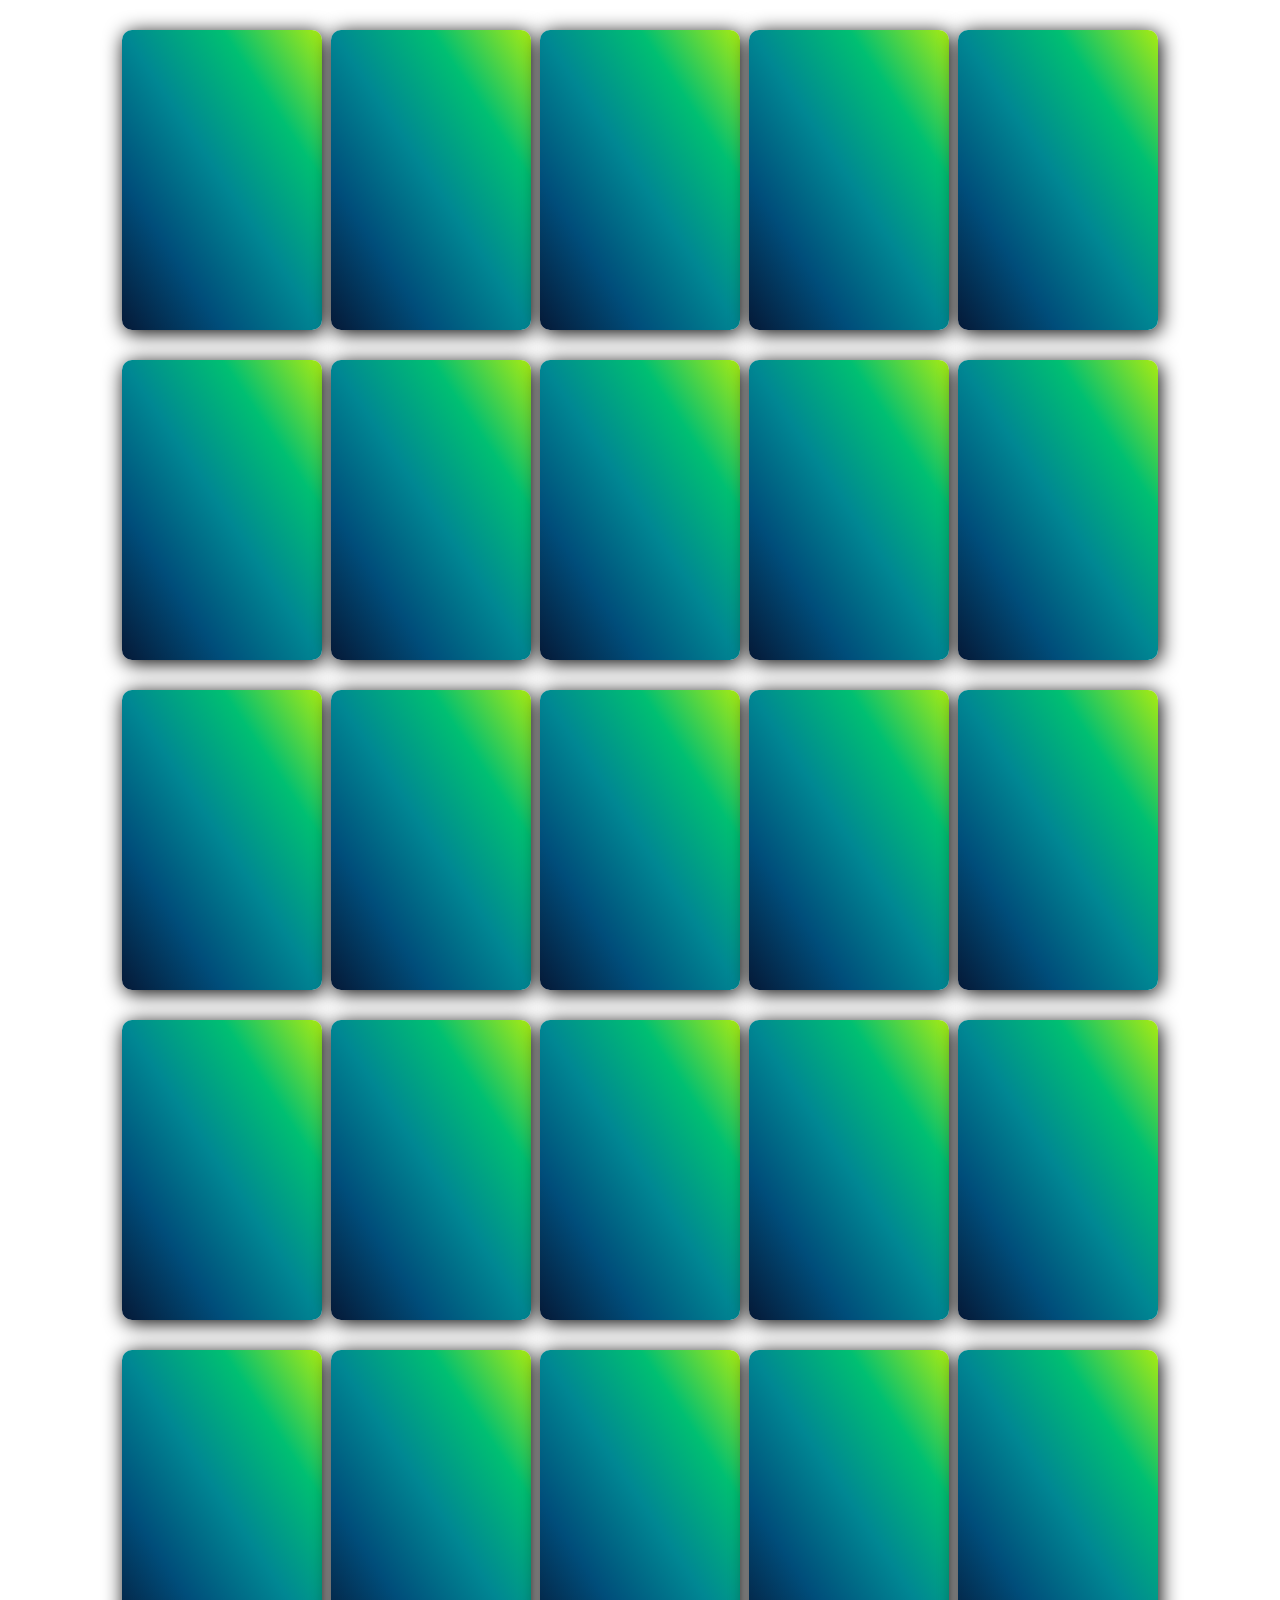
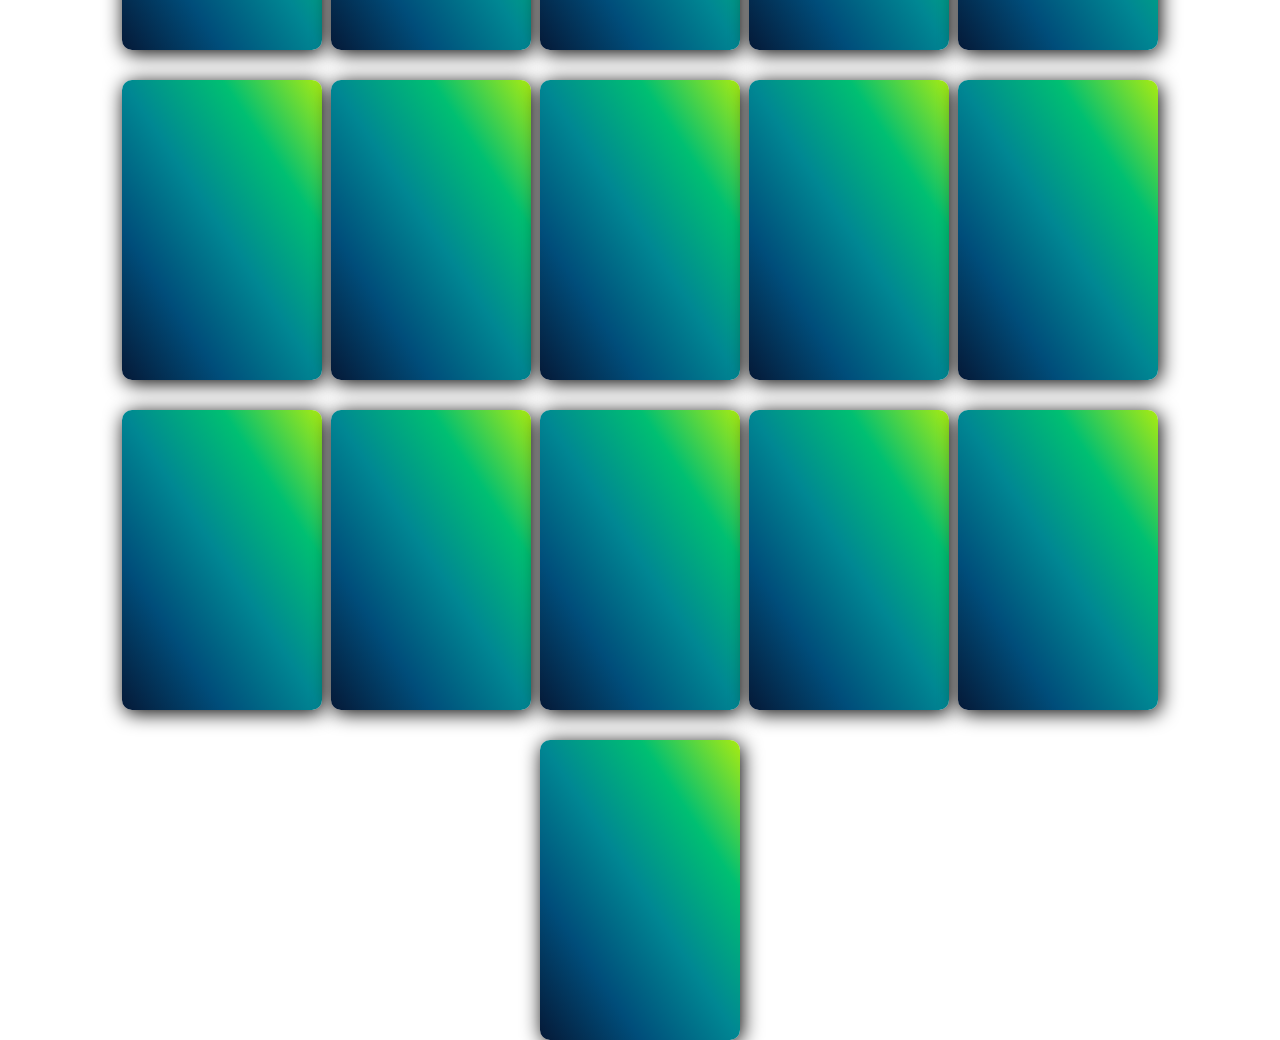
<file: src/index.html>
<!DOCTYPE html>
<html lang="en">
<head>
    <meta charset="UTF-8">
    <meta name="viewport" content="width=device-width, initial-scale=1.0">

    <!-- <link rel="stylesheet" href="plugins/bootstrap-4.4.1-dist/css/bootstrap.css"> -->
    <link rel="stylesheet" href="css/style.css">

    <link rel="shortcut icon" href="img/favicon.ico" type="image/x-icon">
    <title>Animations</title>
</head>
<body>
    <div class="wrap">
        <div class="row">
                <div class="card diamonds">
                    <div class="back"></div>
                    <div class="suite">
    <p>6</p>
    <p>6</p>
</div>


                </div>
                <div class="card hearts">
                    <div class="back"></div>
                    <div class="suite">
    <p>6</p>
    <p>6</p>
</div>


                </div>
                <div class="card spades">
                    <div class="back"></div>
                    <div class="suite">
    <p>6</p>
    <p>6</p>
</div>


                </div>
                <div class="card clubs">
                    <div class="back"></div>
                    <div class="suite">
    <p>6</p>
    <p>6</p>
</div>


                </div>

                <div class="card diamonds">
                    <div class="back"></div>
                    <div class="suite">
    <p>7</p>
    <p>7</p>
</div>
                </div>
                <div class="card hearts">
                    <div class="back"></div>
                    <div class="suite">
    <p>7</p>
    <p>7</p>
</div>
                </div>
                <div class="card spades">
                    <div class="back"></div>
                    <div class="suite">
    <p>7</p>
    <p>7</p>
</div>
                </div>
                <div class="card clubs">
                    <div class="back"></div>
                    <div class="suite">
    <p>7</p>
    <p>7</p>
</div>
                </div>

                <div class="card diamonds">
                    <div class="back"></div>
                    <div class="suite">
    <p>8</p>
    <p>8</p>
</div>
                </div>
                <div class="card hearts">
                    <div class="back"></div>
                    <div class="suite">
    <p>8</p>
    <p>8</p>
</div>
                </div>
                <div class="card spades">
                    <div class="back"></div>
                    <div class="suite">
    <p>8</p>
    <p>8</p>
</div>
                </div>
                <div class="card clubs">
                    <div class="back"></div>
                    <div class="suite">
    <p>8</p>
    <p>8</p>
</div>
                </div>

                <div class="card diamonds">
                    <div class="back"></div>
                    <div class="suite">
    <p>9</p>
    <p>9</p>
</div>
                </div>
                <div class="card hearts">
                    <div class="back"></div>
                    <div class="suite">
    <p>9</p>
    <p>9</p>
</div>
                </div>
                <div class="card spades">
                    <div class="back"></div>
                    <div class="suite">
    <p>9</p>
    <p>9</p>
</div>
                </div>
                <div class="card clubs">
                    <div class="back"></div>
                    <div class="suite">
    <p>9</p>
    <p>9</p>
</div>
                </div>

                <div class="card diamonds">
                    <div class="back"></div>
                    <div class="suite">
    <p>10</p>
    <p>10</p>
</div>
                </div>
                <div class="card hearts">
                    <div class="back"></div>
                    <div class="suite">
    <p>10</p>
    <p>10</p>
</div>
                </div>
                <div class="card spades">
                    <div class="back"></div>
                    <div class="suite">
    <p>10</p>
    <p>10</p>
</div>
                </div>
                <div class="card clubs">
                    <div class="back"></div>
                    <div class="suite">
    <p>10</p>
    <p>10</p>
</div>
                </div>

                <div class="card diamonds">
                    <div class="back"></div>
                    <div class="suite">
    <p>J</p>
    <p>J</p>
</div>
                </div>
                <div class="card hearts">
                    <div class="back"></div>
                    <div class="suite">
    <p>J</p>
    <p>J</p>
</div>
                </div>
                <div class="card spades">
                    <div class="back"></div>
                    <div class="suite">
    <p>J</p>
    <p>J</p>
</div>
                </div>
                <div class="card clubs">
                    <div class="back"></div>
                    <div class="suite">
    <p>J</p>
    <p>J</p>
</div>
                </div>

                <div class="card diamonds">
                    <div class="back"></div>
                    <div class="suite">
    <p>Q</p>
    <p>Q</p>
</div>
                </div>
                <div class="card hearts">
                    <div class="back"></div>
                    <div class="suite">
    <p>Q</p>
    <p>Q</p>
</div>
                </div>
                <div class="card spades">
                    <div class="back"></div>
                    <div class="suite">
    <p>Q</p>
    <p>Q</p>
</div>
                </div>
                <div class="card clubs">
                    <div class="back"></div>
                    <div class="suite">
    <p>Q</p>
    <p>Q</p>
</div>
                </div>

                <div class="card diamonds">
                    <div class="back"></div>
                    <div class="suite">
    <p>K</p>
    <p>K</p>
</div>
                </div>
                <div class="card hearts">
                    <div class="back"></div>
                    <div class="suite">
    <p>K</p>
    <p>K</p>
</div>
                </div>
                <div class="card spades">
                    <div class="back"></div>
                    <div class="suite">
    <p>K</p>
    <p>K</p>
</div>
                </div>
                <div class="card clubs">
                    <div class="back"></div>
                    <div class="suite">
    <p>K</p>
    <p>K</p>
</div>
                </div>

                <div class="card diamonds">
                    <div class="back"></div>
                    <div class="suite">
    <p>A</p>
    <p>A</p>
</div>
                </div>
                <div class="card hearts">
                    <div class="back"></div>
                    <div class="suite">
    <p>A</p>
    <p>A</p>
</div>
                </div>
                <div class="card spades">
                    <div class="back"></div>
                    <div class="suite">
    <p>A</p>
    <p>A</p>
</div>
                </div>
                <div class="card clubs">
                    <div class="back"></div>
                    <div class="suite">
    <p>A</p>
    <p>A</p>
</div>
                </div>
        </div>
    </div>
    
    <script src="plugins/jquery-3.4.1.min.js"></script>
    <!-- <script src="plugins/bootstrap-4.4.1-dist/js/bootstrap.js"></script> -->
    <script src="js/script.js"></script>
</body>
</html>
</file>
<file: src/css/style.css>
body, div, dl, dt, dd, ul, ol, li, h1, h2, h3, h4, h5, h6, pre, form, fieldset, input, textarea, p, blockquote, th, td {
    padding: 0;
    margin: 0;
}

table {
    border-collapse: collapse;
    border-spacing: 0;
}

fieldset, img {
    border: 0;
}

address, caption, cite, code, dfn, em, strong, th, var {
    font-weight: normal;
    font-style: normal;
}

ol, ul {
    list-style: none;
}

caption, th {
    text-align: left;
}

h1, h2, h3, h4, h5, h6 {
    font-weight: normal;
    font-size: 100%;
}

q:before, q:after {
    content: '';
}

abbr, acronym {
    border: 0;
}

html {
    height: 100%;
}

@font-face {
    font-family: 'Open Sans';
  src: local("Open Sans"), local("OpenSans"), url("../fonts/opensans/opensans.woff2") format("woff2"), url("../fonts/opensans/opensans.woff") format("woff"), url("../fonts/opensans/opensans.ttf") format("truetype");
  font-weight: 400;
  font-style: normal;
}

@font-face {
    font-family: 'Open Sans';
  src: local("Open Sans Italic"), local("OpenSans-Italic"), url("../fonts/opensans/opensansitalic.woff2") format("woff2"), url("../fonts/opensans/opensansitalic.woff") format("woff"), url("../fonts/opensans/opensansitalic.ttf") format("truetype");
  font-weight: 400;
  font-style: italic;
}

body {
    font-family: 'Open Sans';
    font-size: 24px;
}

.wrap {
    width: 80%;
    max-width: 1600px;
    margin: 0 auto;
}

.row {
    margin: 0 -10px;
    display: -webkit-box;
    display: -ms-flexbox;
    display: flex;
    -ms-flex-wrap: wrap;
    flex-wrap: wrap;
    -webkit-box-pack: justify;
    -ms-flex-pack: justify;
    justify-content: space-between;
}

.card {
    width: 200px;
    height: 300px;
    border-radius: 10px;
    margin: 0 auto;
    margin-top: 30px;
    position: relative;
    -webkit-perspective: 500px;
    perspective: 500px;
}

.suite {
    width: 100%;
    height: 100%;
    display: -webkit-box;
    display: -ms-flexbox;
    display: flex;
    -webkit-box-orient: vertical;
    -webkit-box-direction: normal;
    -ms-flex-direction: column;
    flex-direction: column;
    -webkit-box-pack: justify;
    -ms-flex-pack: justify;
    justify-content: space-between;
    padding: 10px 20px;
    position: absolute;
    -webkit-box-sizing: border-box;
    box-sizing: border-box;
    border-radius: 10px;
    background-color: #fff;
    z-index: 0;
    top: 0;
    -webkit-backface-visibility: hidden;
    backface-visibility: hidden;
    -webkit-transform: rotateY(-180deg);
    transform: rotateY(-180deg);
    -webkit-transition: -webkit-transform .5s linear;
    transition: -webkit-transform .5s linear;
    -o-transition: transform .5s linear;
    transition: transform .5s linear;
    transition: transform .5s linear, -webkit-transform .5s linear;
    -webkit-box-shadow: 2px 3px 20px #000;
    box-shadow: 2px 3px 20px #000;
}

.suite p:last-of-type {
    -webkit-transform: rotate(180deg);
    -ms-transform: rotate(180deg);
    transform: rotate(180deg);
}

.back {
    width: 100%;
    height: 100%;
    border-radius: 10px;
    background-image: -webkit-gradient(linear, left bottom, right top, from(#051937), color-stop(#004d7a), color-stop(#008793), color-stop(#00bf72), to(#a8eb12));
    background-image: -o-linear-gradient(left bottom, #051937, #004d7a, #008793, #00bf72, #a8eb12);
    background-image: linear-gradient(to right top, #051937, #004d7a, #008793, #00bf72, #a8eb12);
    z-index: 1;
    position: relative;
    -webkit-backface-visibility: hidden;
    backface-visibility: hidden;
    -webkit-transition: -webkit-transform .5s linear;
    transition: -webkit-transform .5s linear;
    -o-transition: transform .5s linear;
    transition: transform .5s linear;
    transition: transform .5s linear, -webkit-transform .5s linear;
    -webkit-box-shadow: 2px 3px 20px #000;
    box-shadow: 2px 3px 20px #000;
}

.card:hover .suite {
    -webkit-transform: rotateY(0deg);
    transform: rotateY(0deg);
    z-index: 2;
}

.card:hover .back {
    -webkit-transform: rotateY(180deg);
    transform: rotateY(180deg);
    z-index: -1;
}

.diamonds .suite::before {
    content: "";
    width: 25px;
    height: 30px;
    background-color: red;
    -webkit-clip-path: polygon(50% 0%, 100% 50%, 50% 100%, 0% 50%);
    clip-path: polygon(50% 0%, 100% 50%, 50% 100%, 0% 50%);
    position: absolute;
    top: 45px;
    left: 15px;
}

.diamonds .suite::after {
    content: "";
    width: 25px;
    height: 30px;
    background-color: red;
    -webkit-clip-path: polygon(50% 0%, 100% 50%, 50% 100%, 0% 50%);
    clip-path: polygon(50% 0%, 100% 50%, 50% 100%, 0% 50%);
    position: absolute;
    bottom: 45px;
    right: 15px;
}

.hearts .suite::before {
    content: "";
    width: 25px;
    height: 25px;
    background-color: red;
    -webkit-clip-path: polygon(50% 29%, 75% 0, 100% 30%, 83% 69%, 68% 83%, 50% 100%, 31% 83%, 17% 69%, 0 30%, 25% 0);
    clip-path: polygon(50% 29%, 75% 0, 100% 30%, 83% 69%, 68% 83%, 50% 100%, 31% 83%, 17% 69%, 0 30%, 25% 0);
    position: absolute;
    top: 45px;
    left: 15px;
}

.hearts .suite::after {
    content: "";
    width: 25px;
    height: 25px;
    background-color: red;
    -webkit-clip-path: polygon(50% 29%, 75% 0, 100% 30%, 83% 69%, 68% 83%, 50% 100%, 31% 83%, 17% 69%, 0 30%, 25% 0);
    clip-path: polygon(50% 29%, 75% 0, 100% 30%, 83% 69%, 68% 83%, 50% 100%, 31% 83%, 17% 69%, 0 30%, 25% 0);
    position: absolute;
    bottom: 45px;
    right: 15px;
    -webkit-transform: rotate(180deg);
    -ms-transform: rotate(180deg);
    transform: rotate(180deg);
}

.spades .suite::before {
    content: "";
    width: 25px;
    height: 25px;
    background-color: black;
    -webkit-clip-path: polygon(50% 0, 92% 43%, 90% 80%, 70% 88%, 60% 70%, 50% 100%, 40% 70%, 30% 88%, 10% 80%, 8% 43%);
    clip-path: polygon(50% 0, 92% 43%, 90% 80%, 70% 88%, 60% 70%, 50% 100%, 40% 70%, 30% 88%, 10% 80%, 8% 43%);
    position: absolute;
    top: 45px;
    left: 15px;
}

.spades .suite::after {
    content: "";
    width: 25px;
    height: 25px;
    background-color: black;
    -webkit-clip-path: polygon(50% 0, 92% 43%, 90% 80%, 70% 88%, 60% 70%, 50% 100%, 40% 70%, 30% 88%, 10% 80%, 8% 43%);
    clip-path: polygon(50% 0, 92% 43%, 90% 80%, 70% 88%, 60% 70%, 50% 100%, 40% 70%, 30% 88%, 10% 80%, 8% 43%);
    position: absolute;
    bottom: 45px;
    right: 15px;
    -webkit-transform: rotate(180deg);
    -ms-transform: rotate(180deg);
    transform: rotate(180deg);
}

.clubs .suite::before {
    content: "";
    width: 25px;
    height: 25px;
    background-color: black;
    -webkit-clip-path: polygon(45% 0, 55% 0, 60% 30%, 100% 35%, 100% 45%, 60% 60%, 50% 100%, 40% 60%, 0 45%, 0% 35%, 40% 30%);
    clip-path: polygon(45% 0, 55% 0, 60% 30%, 100% 35%, 100% 45%, 60% 60%, 50% 100%, 40% 60%, 0 45%, 0% 35%, 40% 30%);
    position: absolute;
    top: 45px;
    left: 15px;
}

.clubs .suite::after {
    content: "";
    width: 25px;
    height: 25px;
    background-color: black;
    -webkit-clip-path: polygon(45% 0, 55% 0, 60% 30%, 100% 35%, 100% 45%, 60% 60%, 50% 100%, 40% 60%, 0 45%, 0% 35%, 40% 30%);
    clip-path: polygon(45% 0, 55% 0, 60% 30%, 100% 35%, 100% 45%, 60% 60%, 50% 100%, 40% 60%, 0 45%, 0% 35%, 40% 30%);
    position: absolute;
    bottom: 45px;
    right: 15px;
    -webkit-transform: rotate(180deg);
    -ms-transform: rotate(180deg);
    transform: rotate(180deg);
}
</file>
